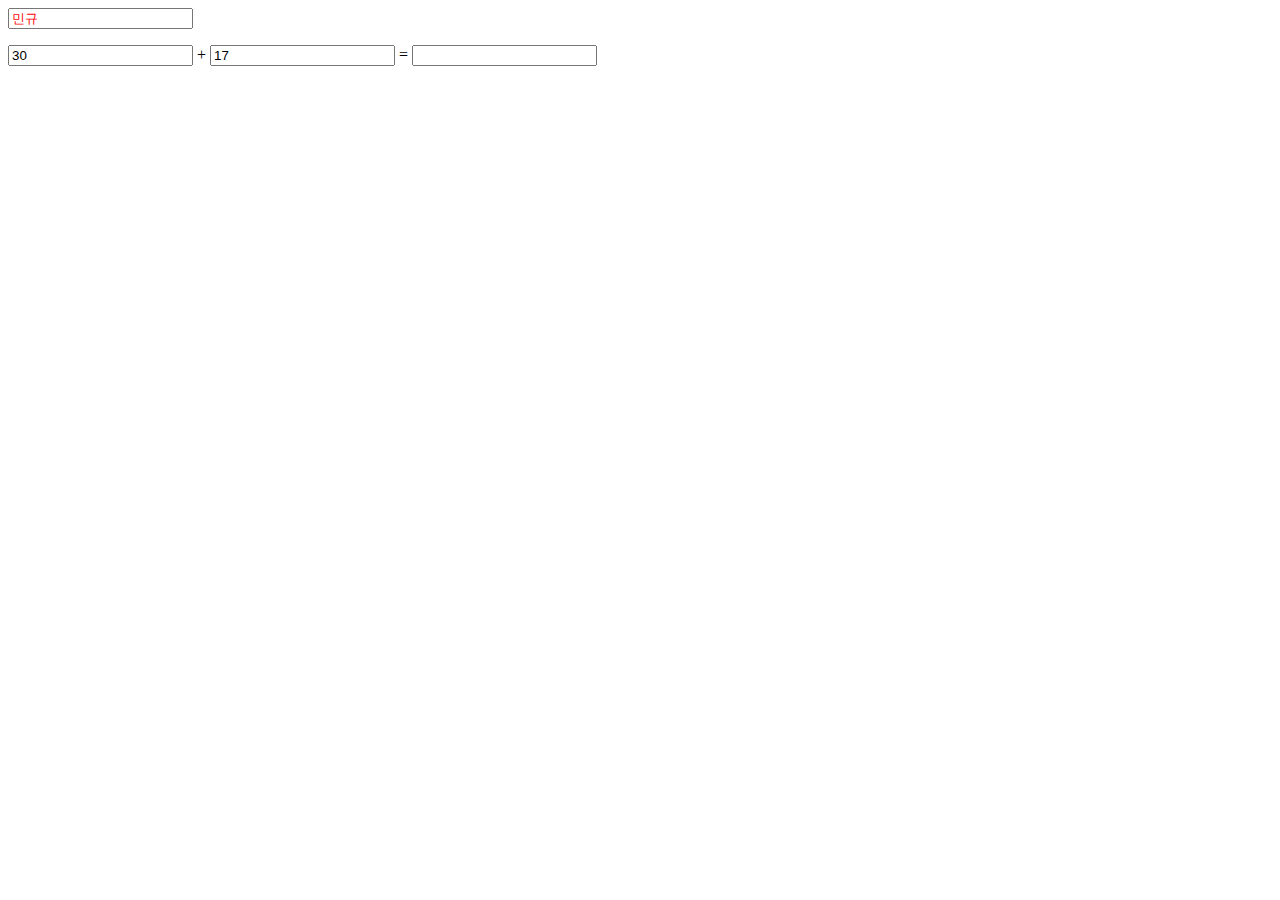
<file: index.html>
<!DOCTYPE html>
<html lang="en">

<head>
    <meta charset="UTF-8">
    <meta name="viewport" content="width=device-width, initial-scale=1.0">
    <title>Document</title>
    <style>
        #userValue{
        color: red;
    }
    </style>
     <link href="https://cdn.jsdelivr.net/npm/bootstrap@5.3.5/dist/css/bootstrap.min.css" rel="stylesheet" integrity="sha384-SgOJa3DmI69IUzQ2PVdRZhwQ+dy64/BUtbMJw1MZ8t5HZApcHrRKUc4W0kG879m7" crossorigin="anonymous">
</head>
    
<body>
    <!--HTML 주석문.-->
    <div id="show">
          <!-- input#uservalue #은 id=""를 의미함   -->
        <input type="text" id="userValue" value="민규">
        <p>
            <input type="text" id="num1" value="30"> +
            <input type="text" id="num2" value="17"> =
            <input type="text" id="result">
        </p>
        </div>

    <script src="js/variable2.js"></script>
   
</body>

</html>


<!--condition, variable은 다시볼필요x-->
<!--for4, function2,3 while3dp 이벤트있음.-->
</file>
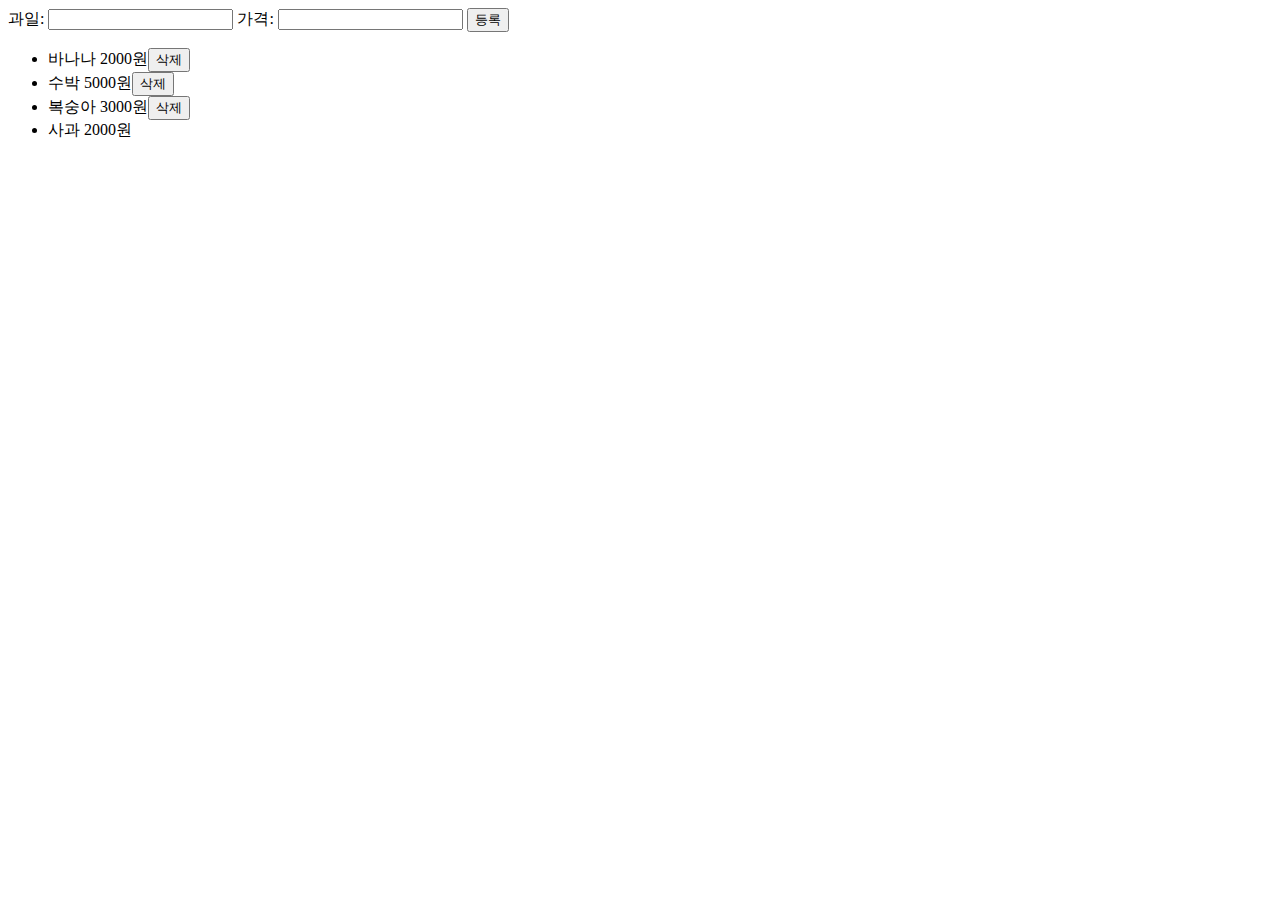
<file: dom.html>
<!DOCTYPE html>
<html lang="en">

<head>
    <meta charset="UTF-8">
    <meta name="viewport" content="width=device-width, initial-scale=1.0">
    <title>Document</title>
    <link href="https://cdn.jsdelivr.net/npm/bootstrap@5.3.5/dist/css/bootstrap.min.css" rel="stylesheet" integrity="sha384-SgOJa3DmI69IUzQ2PVdRZhwQ+dy64/BUtbMJw1MZ8t5HZApcHrRKUc4W0kG879m7" crossorigin="anonymous">
</head>

<body>

    과일: <input id="fruit" type="text">
    가격: <input id="price" type="number">
    <button id="addBtn">등록</button>
    <div id="show">
        <ul>
            <!--ul>li*3-->
            <!--ul태그 하위에 li*3개 만들기!-->
            <li><span>바나나</span> <span>2000원</span><button>삭제</button></li>
            <li><span>수박</span> <span>5000원</span><button>삭제</button></li>
            <li><span>복숭아</span> <span>3000원</span><button>삭제</button></li>
        </ul>
    </div>

    <script src="js/dom1.js"></script>
</body>

</html>
</file>
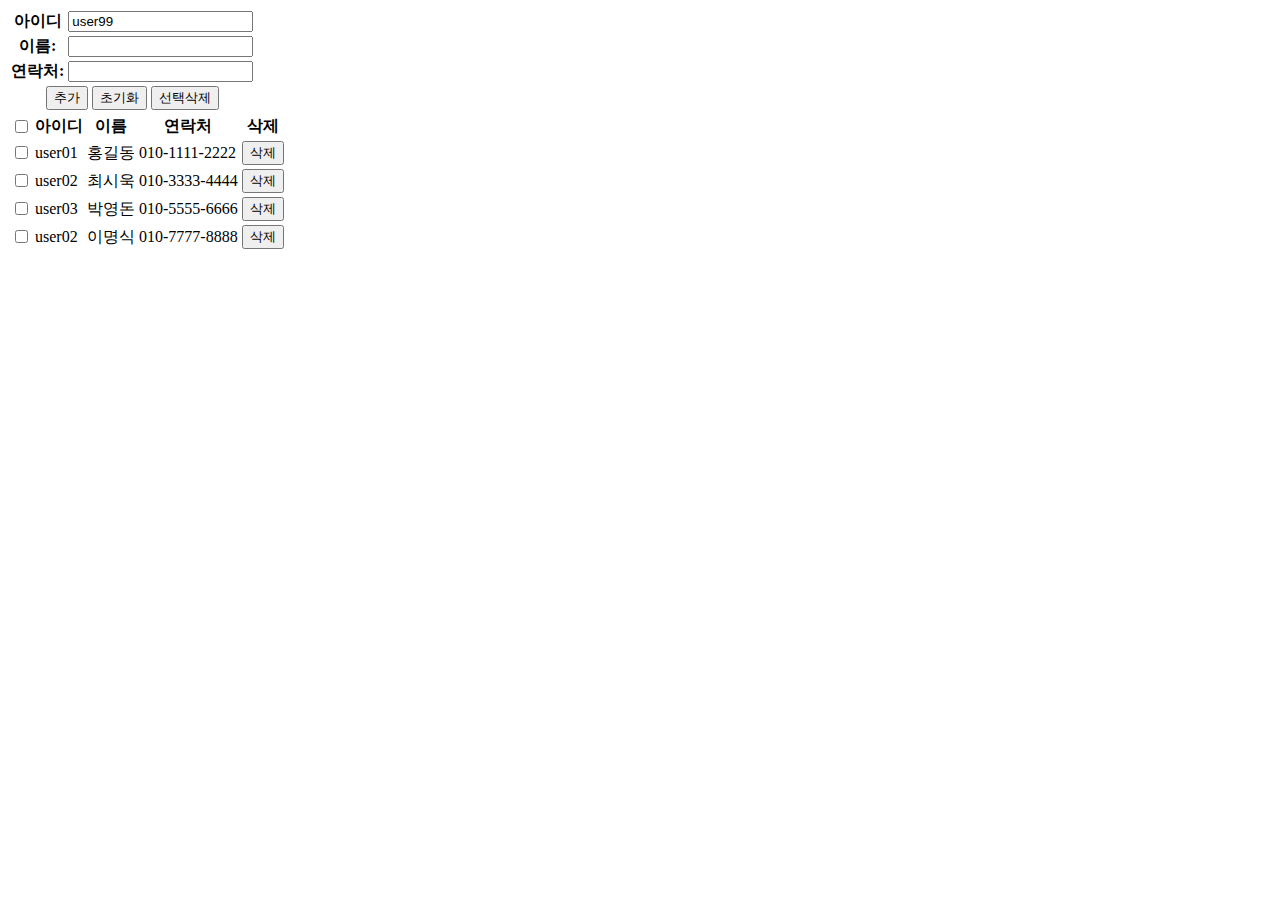
<file: dom2.html>
<!DOCTYPE html>
<html lang="en">
<head>
    <meta charset="UTF-8">
    <meta name="viewport" content="width=device-width, initial-scale=1.0">
    <title>Document</title>
    <link href="https://cdn.jsdelivr.net/npm/bootstrap@5.3.5/dist/css/bootstrap.min.css" rel="stylesheet" integrity="sha384-SgOJa3DmI69IUzQ2PVdRZhwQ+dy64/BUtbMJw1MZ8t5HZApcHrRKUc4W0kG879m7" crossorigin="anonymous">
</head>

<body>
    <form action=" " name="addForm">    <!--이벤트 발생시 form의 ation에 정의된 페이지로 전달-->
        <table class="table">
            <tr>
                <th><label class="form-label">아이디</label></th>
                <td><input type="text" name="userId" value="user99" class="form-control"></td>
            </tr>
            <tr>
                <th>이름: </th>
                <td><input type="text" name="userName" class="form-control"></td>
            </tr>
            <tr>
                <th>연락처: </th>
                <td><input type="text" name="phone" class="form-control"></td>
            </tr>
            <tr>
                <td colspan="2" align="center">
                    <input type="submit" value="추가" class="btn btn-danger">    <!--sumit을 누르면 form태그의 submit이벤트를 넣어주어야 함.-->
                    <input type="reset" value="초기화" class="btn btn-dark">
                    <button type="button" class="selected btn btn-primary">선택삭제</button>
                </td>
            </tr>
        </table>
    </form>
    <div id="show">
        <table class="table table-striped">
            <thead>
                <tr>
                    <th><input type="checkbox" name="all"></th>
                    <th>아이디</th>
                    <th>이름</th>
                    <th>연락처</th>
                    <th>삭제</th>
                </tr>
            </thead>
            <tbody id="list">
            </tbody>
        </table>
    </div>
    <script src="js/dom2.js"></script>
</body>
</html>
</file>
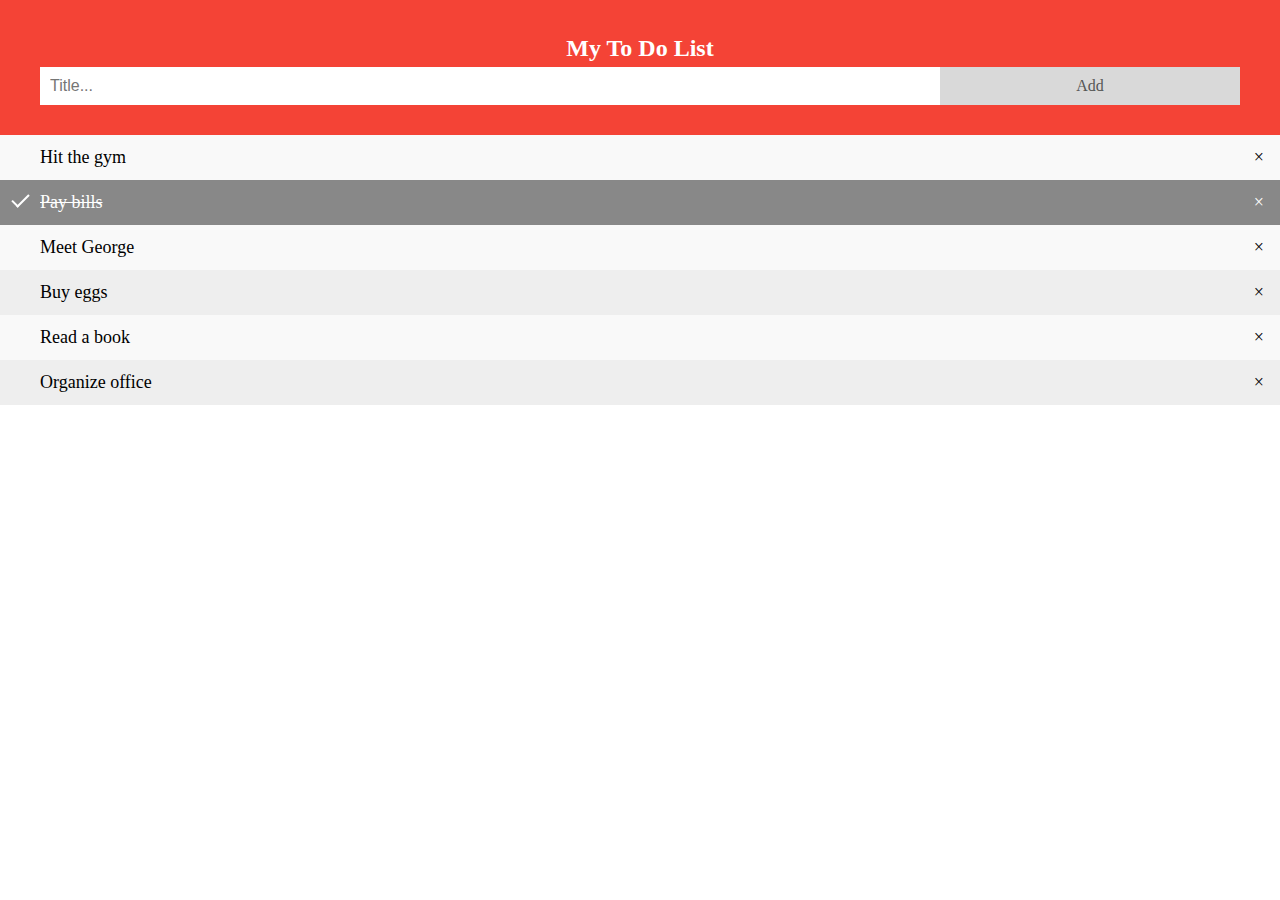
<file: js/todo.html>
<!DOCTYPE html>
<html>
<head>
<meta name="viewport" content="width=device-width, initial-scale=1">
<style>
body {
  margin: 0;
  min-width: 250px;
}

/* Include the padding and border in an element's total width and height */
* {
  box-sizing: border-box;
}

/* Remove margins and padding from the list */
ul {
  margin: 0;
  padding: 0;
}

/* Style the list items */
ul li {
  cursor: pointer;
  position: relative;
  padding: 12px 8px 12px 40px;
  list-style-type: none;
  background: #eee;
  font-size: 18px;
  transition: 0.2s;
  
  /* make the list items unselectable */
  -webkit-user-select: none;
  -moz-user-select: none;
  -ms-user-select: none;
  user-select: none;
}

/* Set all odd list items to a different color (zebra-stripes) */
ul li:nth-child(odd) {
  background: #f9f9f9;
}

/* Darker background-color on hover */
ul li:hover {
  background: #ddd;
}

/* When clicked on, add a background color and strike out text */
ul li.checked {
  background: #888;
  color: #fff;
  text-decoration: line-through;
}

/* Add a "checked" mark when clicked on */
ul li.checked::before {
  content: '';
  position: absolute;
  border-color: #fff;
  border-style: solid;
  border-width: 0 2px 2px 0;
  top: 10px;
  left: 16px;
  transform: rotate(45deg);
  height: 15px;
  width: 7px;
}

/* Style the close button */
.close {
  position: absolute;
  right: 0;
  top: 0;
  padding: 12px 16px 12px 16px;
}

.close:hover {
  background-color: #f44336;
  color: white;
}

/* Style the header */
.header {
  background-color: #f44336;
  padding: 30px 40px;
  color: white;
  text-align: center;
}

/* Clear floats after the header */
.header:after {
  content: "";
  display: table;
  clear: both;
}

/* Style the input */
input {
  margin: 0;
  border: none;
  border-radius: 0;
  width: 75%;
  padding: 10px;
  float: left;
  font-size: 16px;
}

/* Style the "Add" button */
.addBtn {
  padding: 10px;
  width: 25%;
  background: #d9d9d9;
  color: #555;
  float: left;
  text-align: center;
  font-size: 16px;
  cursor: pointer;
  transition: 0.3s;
  border-radius: 0;
}

.addBtn:hover {
  background-color: #bbb;
}
</style>
</head>
<body>

<div id="myDIV" class="header">
  <h2 style="margin:5px">My To Do List</h2>
  <input type="text" id="myInput" placeholder="Title...">
  <span onclick="newElement()" class="addBtn">Add</span>
</div>

<ul id="myUL">
  <li>Hit the gym</li>
  <li class="checked">Pay bills</li>
  <li>Meet George</li>
  <li>Buy eggs</li>
  <li>Read a book</li>
  <li>Organize office</li>
</ul>

<script>
// Create a "close" button and append it to each list item   
// //개별 리스트항목에 버튼생성 (이미 생성된 dom에 추가하는것)
var myNodelist = document.getElementsByTagName("LI");
var i;
for (i = 0; i < myNodelist.length; i++) {
  var span = document.createElement("SPAN");
  var txt = document.createTextNode("\u00D7");

  span.className = "close";
  
  span.appendChild(txt);
  myNodelist[i].appendChild(span);
}

// Click on a close button to hide the current list item //클릭시 리스트 감춤.
var close = document.getElementsByClassName("close");
var i;
for (i = 0; i < close.length; i++) {
  close[i].onclick = function() {
    var div = this.parentElement;
    div.style.display = "none";
  }
}

// Add a "checked" symbol when clicking on a list item   //리스트 클릭시 checked.
var list = document.querySelector('ul');
list.addEventListener('click', function(ev) {
  if (ev.target.tagName === 'LI') {
    ev.target.classList.toggle('checked');
  }
}, false); 



// Create a new list item when clicking on the "Add" button   //add버튼으로 리스트 추가
function newElement() {
  var li = document.createElement("li");
  var inputValue = document.getElementById("myInput").value;
  var t = document.createTextNode(inputValue);
  li.appendChild(t);                     //<li>입력값</li>


  //박스 입력값 판별.
  if (inputValue === '') {
    alert("You must write something!");
  } else {
    document.getElementById("myUL").appendChild(li);    
  }


  document.getElementById("myInput").value = "";   //add후 박스공란


  var span = document.createElement("SPAN");   //생성된 리스트에 span, X삽입. 
  var txt = document.createTextNode("\u00D7");
  span.className = "close";
  span.appendChild(txt);
  li.appendChild(span);



  for (i = 0; i < close.length; i++) { //close 클릭시 기능. 
    close[i].onclick = function() {
      var div = this.parentElement;
      div.style.display = "none";
    }
  }
}
</script>

</body>
</html>
</file>
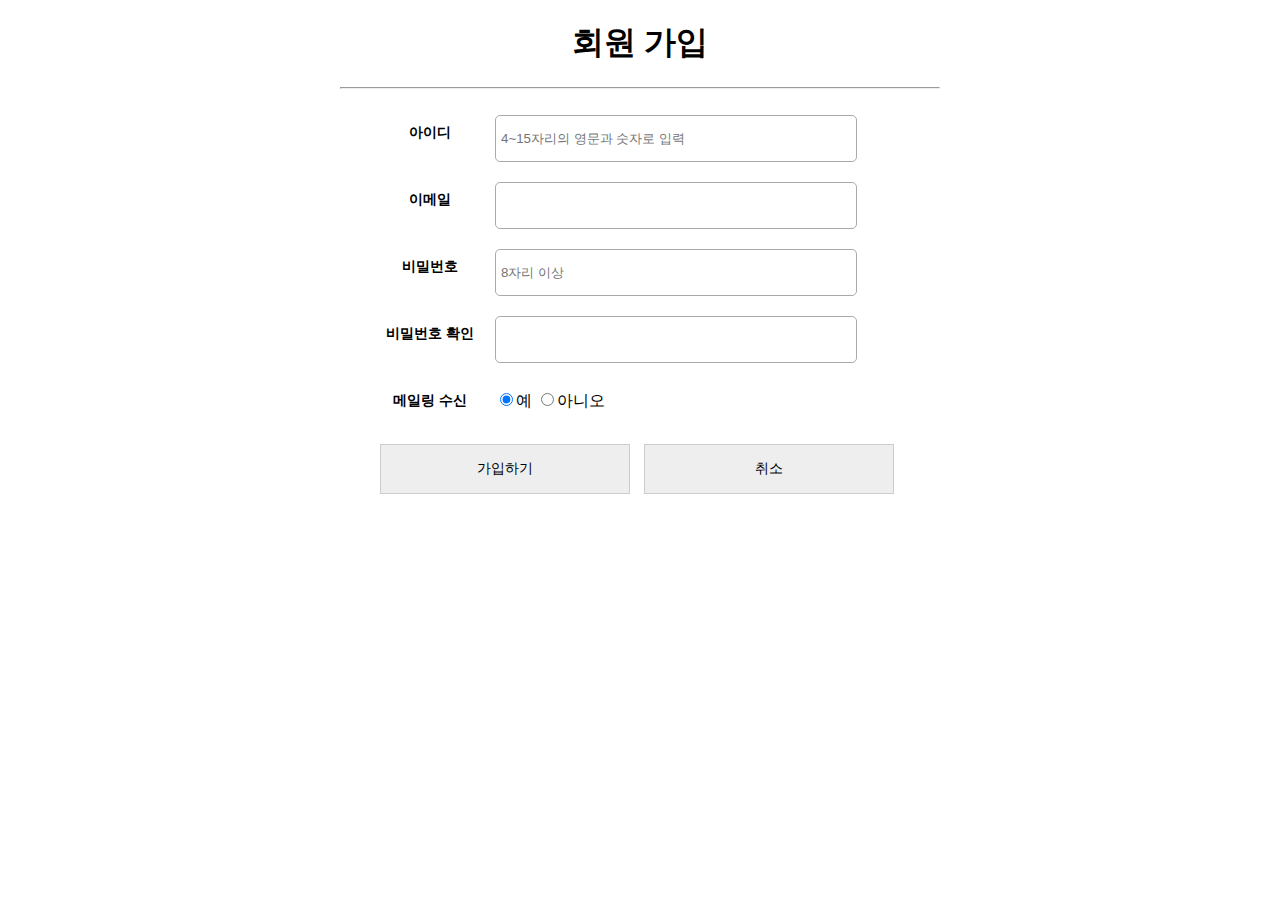
<file: 김민서/3.회원가입.html>
<!DOCTYPE html>
<html lang="ko">
<head>
	<meta charset="UTF-8">
	<title>회원 가입</title>
	<link rel="stylesheet" href="css/회원가입.css">
	<script defer src="js/회원가입.js"></script>
</head>
<body>
	<div id="container">
		<h1>회원 가입</h1>
		<hr>
		<form action="#" id="register" name="register">
			<ul id="user-info">
				<li>
					<label for="user-id" class="field">아이디</label>
					<input type="text" id="user-id" name="user-id" placeholder="4~15자리의 영문과 숫자로 입력" required>
				</li>
				<li>
					<label for="email" class="field">이메일</label>
					<input type="email" id="email" name="email" required>
				</li>
				<li>
					<label for="user-pw1" class="field">비밀번호</label>
					<input type="password" id="user-pw1" name="user-pw1" placeholder="8자리 이상" required>
				</li>
				<li>
					<label for="user-pw2" class="field">비밀번호 확인</label>
					<input type="password" id="user-pw2" name="user-pw2" required>
				</li>
				<li>
					<label class="field">메일링 수신</label>
					<label class="radio"><input type="radio" value="yes" name="mailing" checked>예</label>
					<label class="radio"><input type="radio" value="no" name="mailing">아니오</label>
				</li>
			</ul>
			<ul id="buttons">
				<li><button type="submit" >가입하기</button></li>
				<li><button type="reset" >취소</button></li>
			</ul>
		</form>
	</div>
</body>
</html>
</file>
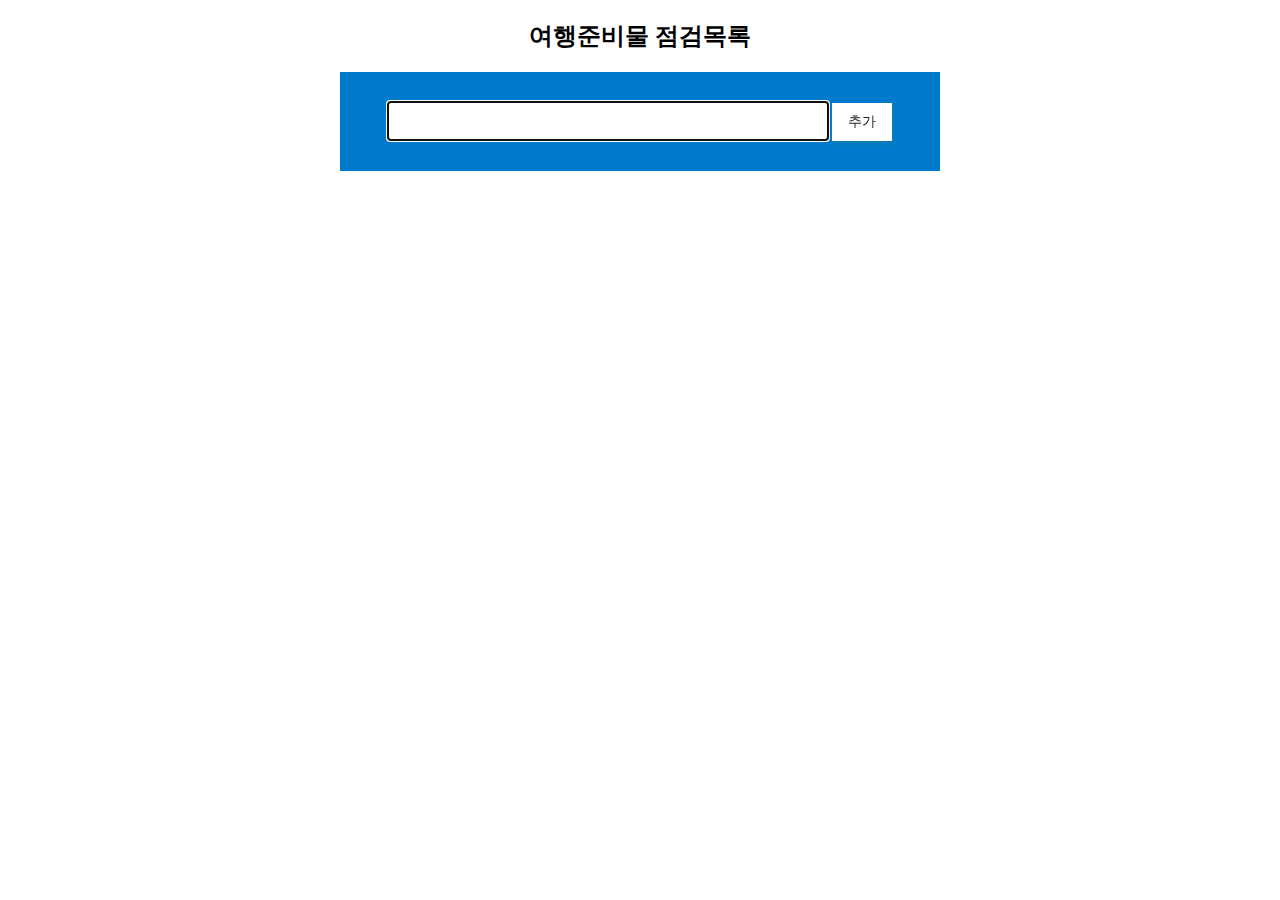
<file: 김민서/4.체크리스트.html>
<!DOCTYPE html>
<html lang="ko">
  <head>
    <meta charset="utf-8">
    <title>체크리스트</title>
    <link href="css/체크리스트.css" rel="stylesheet">
  </head>
  <body>
    <div id="wrapper">
      <h2>여행준비물 점검목록</h2>
      <form>
        <input type="text" id="item" name="item" autofocus>
        <button type="button" id="add" name="add" class="addBtn" >추가</button>
      </form>
      <div id="itemList"></div>
    </div>
    <script src="js/체크리스트.js"></script>
  </body>
</html>
</file>
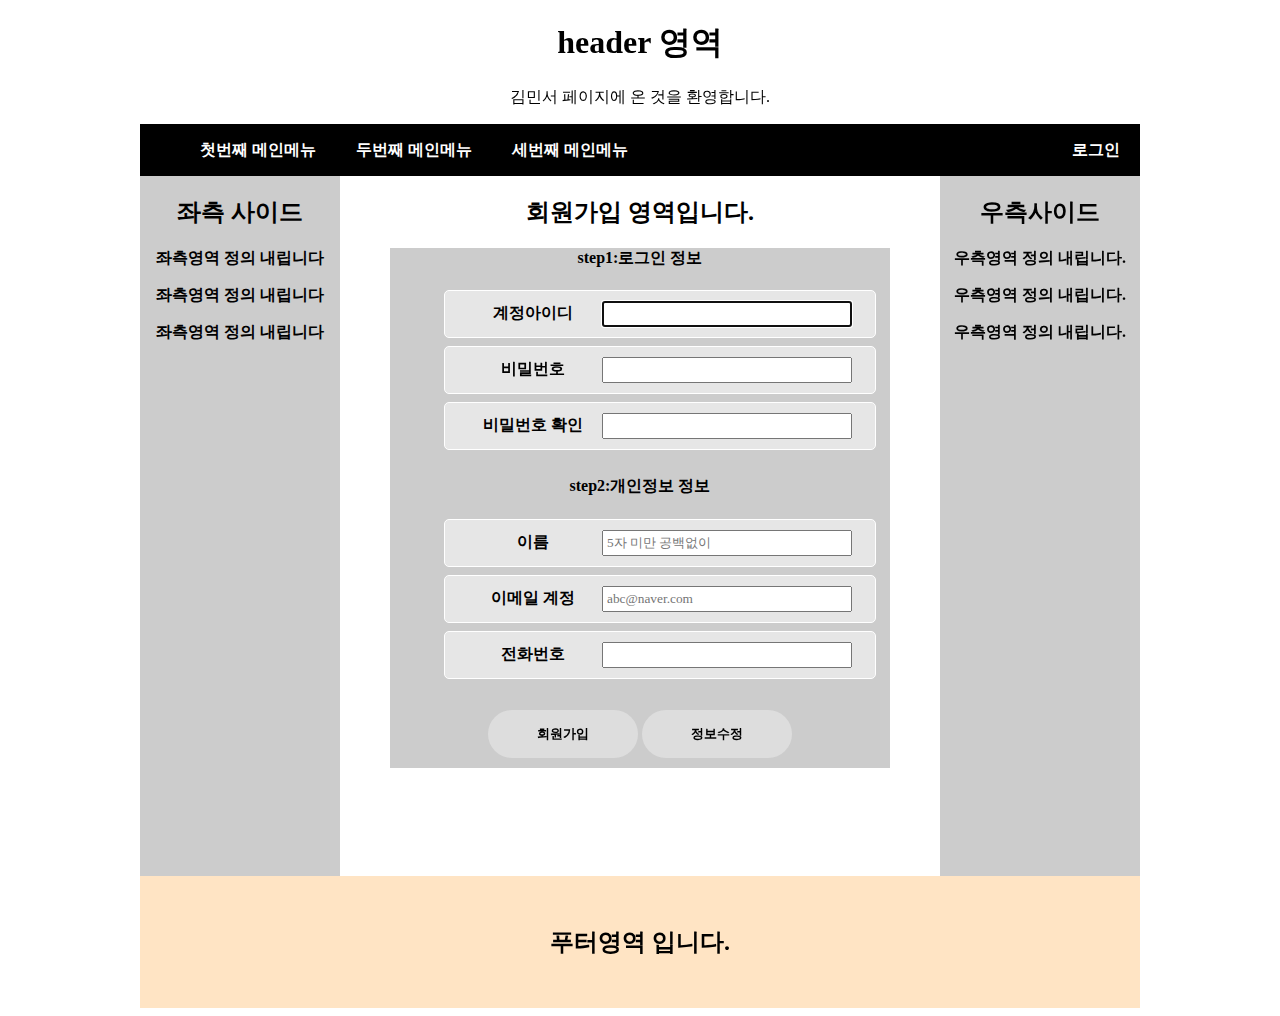
<file: 김민서/김민서.html>
<!DOCTYPE html>
<html lang="ko">

<head>
    <meta charset="UTF-8">
    <meta name="viewport" content="width=device-width, initial-scale=1.0">
    <title>김민서</title>
    <link href="css/김민서.css" rel="stylesheet">
</head>

<body>
    <div id="container">
        <header>
            <h1>header 영역</h1>
            <p>김민서 페이지에 온 것을 환영합니다.</p>
            <nav>
                <ul>
                    <li><a href="#">첫번째 메인메뉴</a></li>
                    <li><a href="#">두번째 메인메뉴</a></li>
                    <li><a href="#">세번째 메인메뉴</a></li>
                    <li><a href="#">로그인</a></li>
                </ul>
            </nav>
        </header>
        <main>
            <!--좌측-->
            <aside class="le">
                <h2>좌측 사이드</h2>
                <P>좌측영역 정의 내립니다</P>
                <P>좌측영역 정의 내립니다</P>
                <P>좌측영역 정의 내립니다</P>
            </aside>
            <!--섹션-->
            <section>
                <h2>회원가입 영역입니다.</h2>
                <form action="join.css" name="join" method="post">
                    <!--로그인정보-->
                    <legend>step1:로그인 정보</legend>
                    <fieldset>
                        <ul>
                            <li>
                                <label for="uid">계정아이디</label>
                                <input type="text" id="uid" name="uid" autofocus>
                            </li>
                            <li>
                                <label for="pw">비밀번호</label>
                                <input type="password" id="pw" name="pw">
                            </li>
                            <li>
                                <label for="pw">비밀번호 확인</label>
                                <input type="password" id="pw" name="pw">
                            </li>
                        </ul>
                    </fieldset>
                    <!--개인정보-->
                    <legend>step2:개인정보 정보</legend>
                    <fieldset>
                        <ul>
                            <li>
                                <label for="nm">이름</label>
                                <input type="text" id="nm" name="nm" autofocus placeholder="5자 미만 공백없이">
                            </li>
                            <li>
                                <label for="mail">이메일 계정</label>
                                <input type="email" id="mail" name="mail" placeholder="abc@naver.com">
                            </li>
                            <li>
                                <label for="ph">전화번호</label>
                                <input type="tel" id="ph" name="ph">
                            </li>
                        </ul>
                    </fieldset>
                    <!--버튼-->
                    <fieldset>
                        <button type="submit">회원가입</button>
                        <button type="reset">정보수정</button>
                    </fieldset>
                </form>
            </section>
            <!--우측-->
            <aside class="ri">
                <h2>우측사이드</h2>
                <p>우측영역 정의 내립니다.</p>
                <p>우측영역 정의 내립니다.</p>
                <p>우측영역 정의 내립니다.</p>
            </aside>
            <!--푸터-->
            <footer>
                <h2>푸터영역 입니다.</h2>
            </footer>
        </main>
    </div>
</body>

</html>
</file>
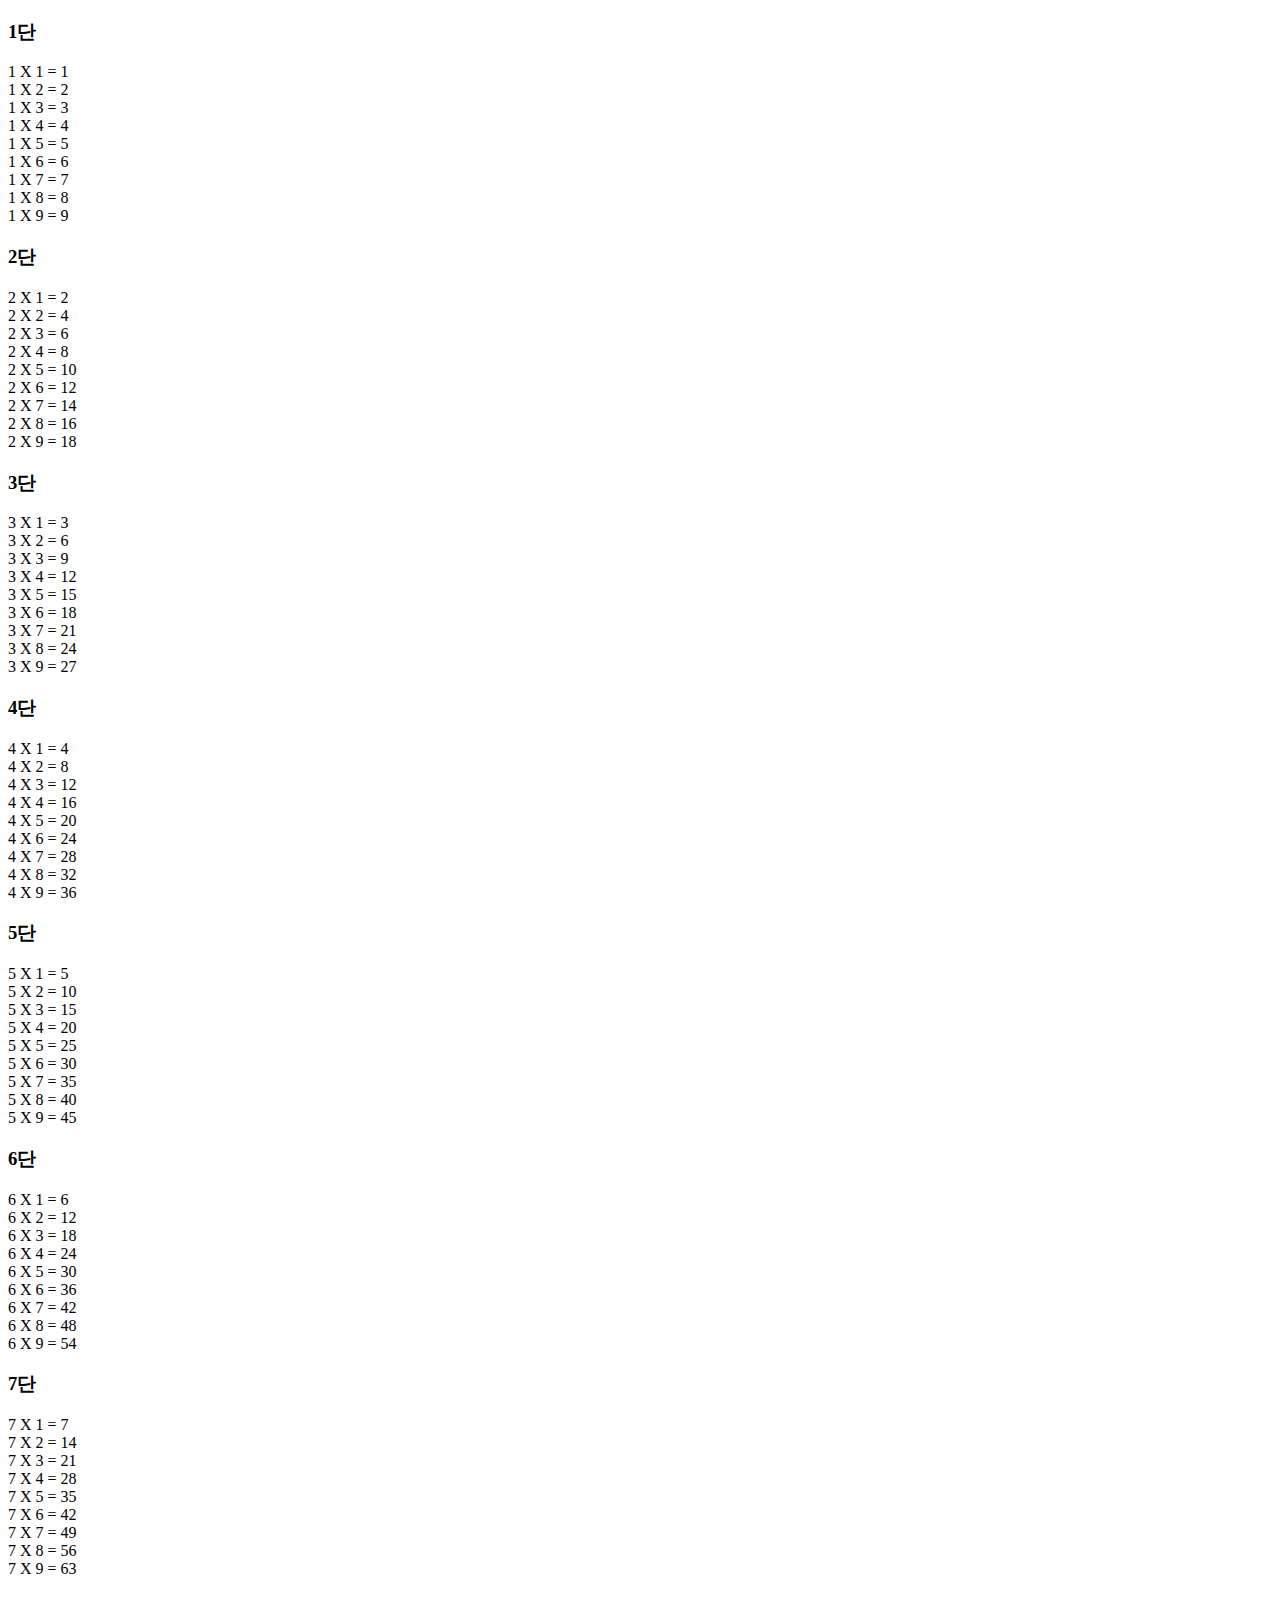
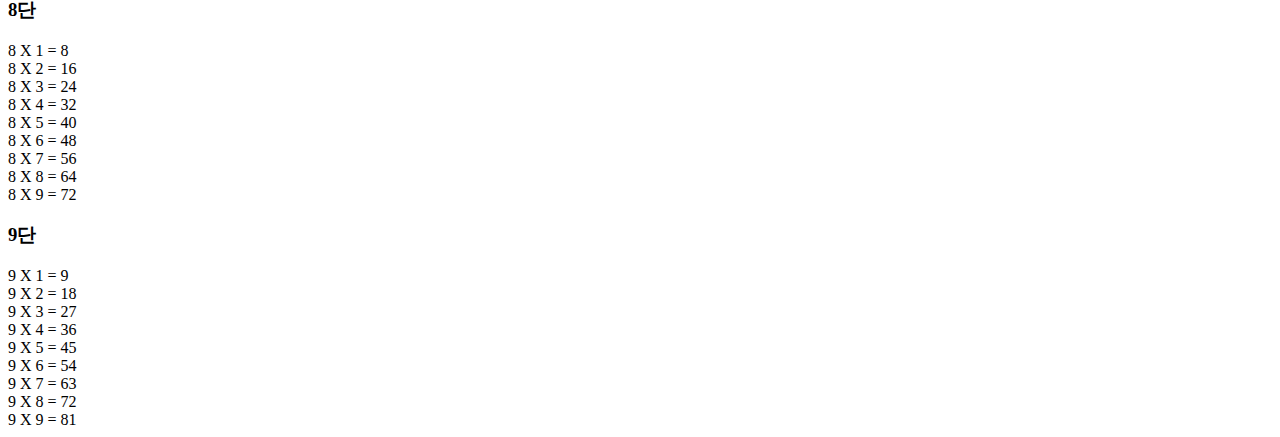
<file: js/task/구구단.html>
<!DOCTYPE html>
<html lang="ko">
<head>
    <meta charset="UTF-8">
    <meta name="viewport" content="width=device-width, initial-scale=1.0">
    <title>Document</title>
</head>
<body>
    <script>
        for (let i = 1; i < 10 ; i++) {
            document.write(`<h3>${i}단 </h3>`);
            for (let j = 1; j < 10; j++) {
                document.write(`${i} X ${j} = ${i * j}<br>`);
            }
        }
    </script>
</body>
</html>
</file>
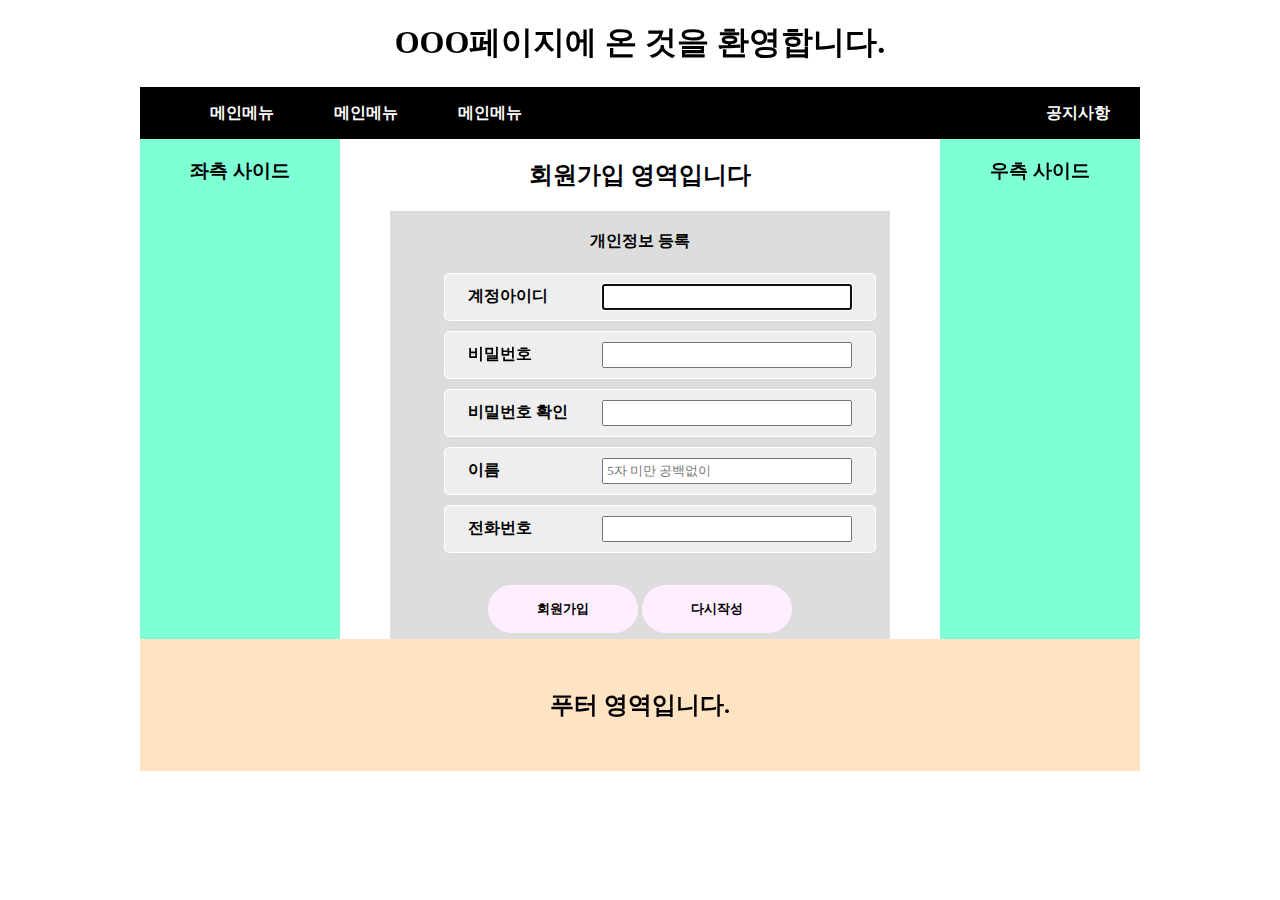
<file: js/task/연습.html>
<!DOCTYPE html>
<html lang="ko">
<head>
    <meta charset="UTF-8">
    <meta name="viewport" content="width=device-width, initial-scale=1.0">
    <title>000</title>
<style>
   *{
    box-sizing: border-box;
    font-family: "맑은고딕", "굴림", "고딕";
   }
   #container{
    width: 1000px;
    margin: 0 auto;    /*중앙배치*/
    text-align: center;
   }
   header{
    text-align: center;
    font-weight: bold;
   }
   nav{
    background-color: #000;
    overflow: hidden;           /*하위 메뉴float때문*/
    padding-bottom: 15px;
   }
   nav ul{
    list-style: none;
   }
   nav li{
    float:left;
   }
   nav li:last-child{     /*네비메뉴 한영역만 따로*/
    float: right;
   }
   nav a{                   /*링크 밑줄*/
    color: #fff;
    text-decoration: none;
    padding: 30px;
   }
   a:hover{                 /*마우스 올리면 색변경*/
    background-color: yellow;
    color: #000;
   }
   #left{
    width: 200px;
    height: 500px;
    float: left;
    background-color: aquamarine;
   }
   section{
    width: 600px;
    height: 500px;
    float: left;
    overflow: hidden;
    text-align: center;  
   }
   #right{
    width: 200px;
    height: 500px;
    float: right;
    background-color: aquamarine;
   }
   footer{
    background-color: bisque;
    clear: both;
    padding: 30px;
   }



   form{
    width: 500px;
    background-color: #ddd;
    margin: 0 auto;    /*섹션 내 요소들 중앙배치 */
    padding-top: 20px;
   }
   fieldset{
    border: none;
   }
   .ps legend{
    font-weight: bold;
   }
   .ps ul{
    list-style: none;
   }
   .ps li{
    border-radius: 5px;
    background-color: rgba(255,255,255,0.5);
    border: 1px solid #fff;
    margin-bottom: 10px;
    padding: 10px;
   }
   .ps label{
    display: inline-block;
    text-align: left;
    width: 130px;
    font-weight: bold;
   }
   .ps input{
    width: 250px;
    padding: 3px;
   }
   button{
    width: 150px;
    border-radius: 30px;
    border: none;
    background-color: #fef;
    padding: 15px;
    font-weight: bold;
   }
   



</style>
</head>
<body>
    <div id="container">
        <header>
            <h1>OOO페이지에 온 것을 환영합니다.</h1>
            <nav>
                <ul>
                    <li><a href="#">메인메뉴</a></li>
                    <li><a href="#">메인메뉴</a></li>
                    <li><a href="#">메인메뉴</a></li>
                    <li><a href="#">공지사항</a></li>     <!--nav li:last-child-->
                </ul>
            </nav>
        </header>
        <main>
            <aside id="left">
                <h3>좌측 사이드</h3>
            </aside>
            <section>
                <h2>회원가입 영역입니다</h2>
               <form action="join.js" method="post" name="join">
                    <fieldset class="ps">
                        <legend>개인정보 등록</legend>
                        <ul>
                            <li>
                                <label for="id">계정아이디</label>
                                <input type="text" id="id" name="id" autofocus>
                            </li>  
                            <li>
                                <label for="pass">비밀번호</label>
                                <input type="password" id="pass" name="pass">
                            </li>
                            <li>
                                <label for="pass">비밀번호 확인</label>
                                <input type="password" id="pass" name="pass">
                            </li>
                            <li>
                                <label for="name">이름</label>
                                <input type="text" id="name" name="name" placeholder="5자 미만 공백없이">
                            </li> 
                            <li>
                                <label for="phone">전화번호</label>
                                <input type="tel" id="phone" name="phone">
                            </li>                            
                        </ul>                        
                    </fieldset>
                    <fieldset>
                        <button type="submit">회원가입</button>
                        <button type="reset">다시작성</button>
                    </fieldset>
               </form>
            </section>
            <aside id="right">
                <h3>우측 사이드</h3>
            </aside>
        </main>
        <footer>
            <h2>푸터 영역입니다.</h2>
        </footer>

    </div>
</body>
</html>
</file>
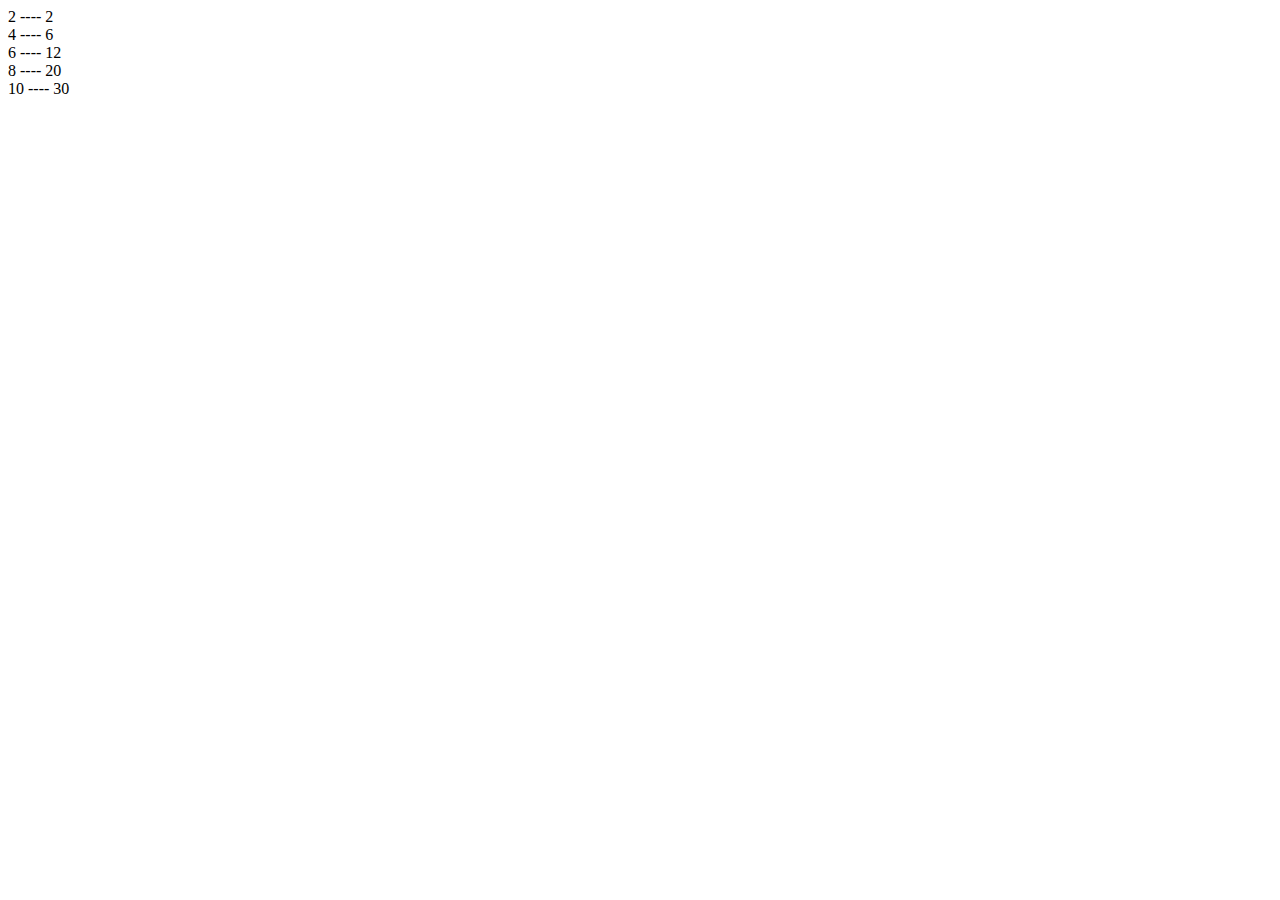
<file: js/task/짝수만더하기.html>
<!DOCTYPE html>
<html lang="ko">
<head>
    <meta charset="UTF-8">
    <meta name="viewport" content="width=device-width, initial-scale=1.0">
    <title>Document</title>
</head>
<body>
    <script>
        let n = 10; 
        let sum = 0; 

        for (let i = 1; i <= n; i++) {
            if (i  % 2 === 1) {   //연산자 3개는 타입과 값을 둘 다 비교.
                continue
            }
            sum +=i;
        

        document.write(`${i} ---- ${sum} <br>`);
        }
    </script>
</body>
</html>
</file>
<file: 김민서/css/회원가입.css>
#container{
	width:600px;
	margin:0 auto;
}
h1{
	text-align: center;}
ul li {
	list-style:none;
	clear:both;
}
.field {
	float:left;
	width:100px;
	font-weight:bold;
	font-size:0.9em;
	line-height: 55px;
	text-align:center;
	margin-right:15px;
}
input[type="text"], 
input[type="password"], 
input[type="email"] {
	float:left;
	width:350px;
	height:35px;
	border:1px solid #aaa;
	border-radius:5px;
	padding:5px;
	margin:10px 0;
	
}

.radio {
	line-height:55px;
}

#buttons > li {
	display:inline-block;
}
button {
	width:250px;
	height:50px;
	margin-right:10px;
	border:1px solid #ccc;
	background:#eee;
	font-size:0.9em;
}
</file>
<file: 김민서/css/체크리스트.css>
* {
  box-sizing:border-box;
}
#wrapper {
  width:600px;
  margin:0 auto;
}
h2 {
  text-align:center;
}
form {
  background-color:#007acc;
  padding:30px 40px;
  text-align:center;
}
input {
  border:none; 
  width:440px;
  padding:10px;
  font-size:16px;
}
.addBtn {
  padding:10px;
  width:60px;
  border:none;
  background-color:#fff;
  box-shadow:1px 2px 4px #167dae;
  color:#222; 
  text-align:center;
  font-size:14px;
  cursor:pointer;
}
ul{
  margin:0;
  padding:0;
  list-style: none;
}
ul li{
  cursor:pointer;
  position:relative;
  padding:12px 8px 12px 40px;
  background: #eee;
  font-size:18px;
}
ul li:nth-child(odd) {
  background-color:#f9f9f9;
}
ul li:hover {
  background-color:#ddd;
}
.close {
  position:absolute;
  right:0;
  top:0;
  padding:12px 16px;
}
.close:hover {
  background-color:#007acc;
  color:white;
}
</file>
<file: 김민서/css/김민서.css>
* {
    box-sizing: border-box;
    font-family: "맑은고딕", "고딕", "굴림";
}

#container {
    width: 1000px;
    margin: 0 auto;
}

header {
    text-align: center;
}

nav {
    background-color: black;
    overflow: hidden;
    padding-bottom: 15px;
}

nav ul {
    list-style: none;
}

nav li {
    float: left;
}

nav li:last-child {
    float: right;
}

nav a {
    color: #fff;
    text-decoration: none;
    font-weight: bold;
    padding: 20px;
}

a:hover {
    background-color: pink;
    color: black;
    padding: 20px;
}

.le {
    width: 200px;
    height: 700px;
    text-align: center;
    background-color: #ccc;
    float: left;
    font-weight: bold;
}


section {
    width: 600px;
    height: 700px;
    padding: auto;
    text-align: center;
    float: left;
}

form {
    width: 500px;
    background-color: #ccc;
    margin: 0 auto;

}

fieldset {
    border: none;
}

legend {
    border-top: 10px;
    font-weight: bold;
}

form ul {
    list-style: none;
}

form li {
    border-radius: 5px;
    border: 1px solid #fff;
    background-color: rgba(255, 255, 255, 0.5);
    padding: 10px;
    margin-bottom: 8px;
}

form label {
    display: inline-block;
    width: 130px;
    font-weight: bold;
}

form input {
    width: 250px;
    padding: 3px;
}

button {
    width: 150px;
    border: none;
    border-radius: 30px;
    background-color: #ddd;
    padding: 15px;
    font-weight: bold;
}

.ri {
    width: 200px;
    height: 700px;
    text-align: center;
    background-color: #ccc;
    float: right;
    font-weight: bold;
}

footer {
    text-align: center;
    background-color: bisque;
    clear: both;
    padding: 30px;
}
</file>
